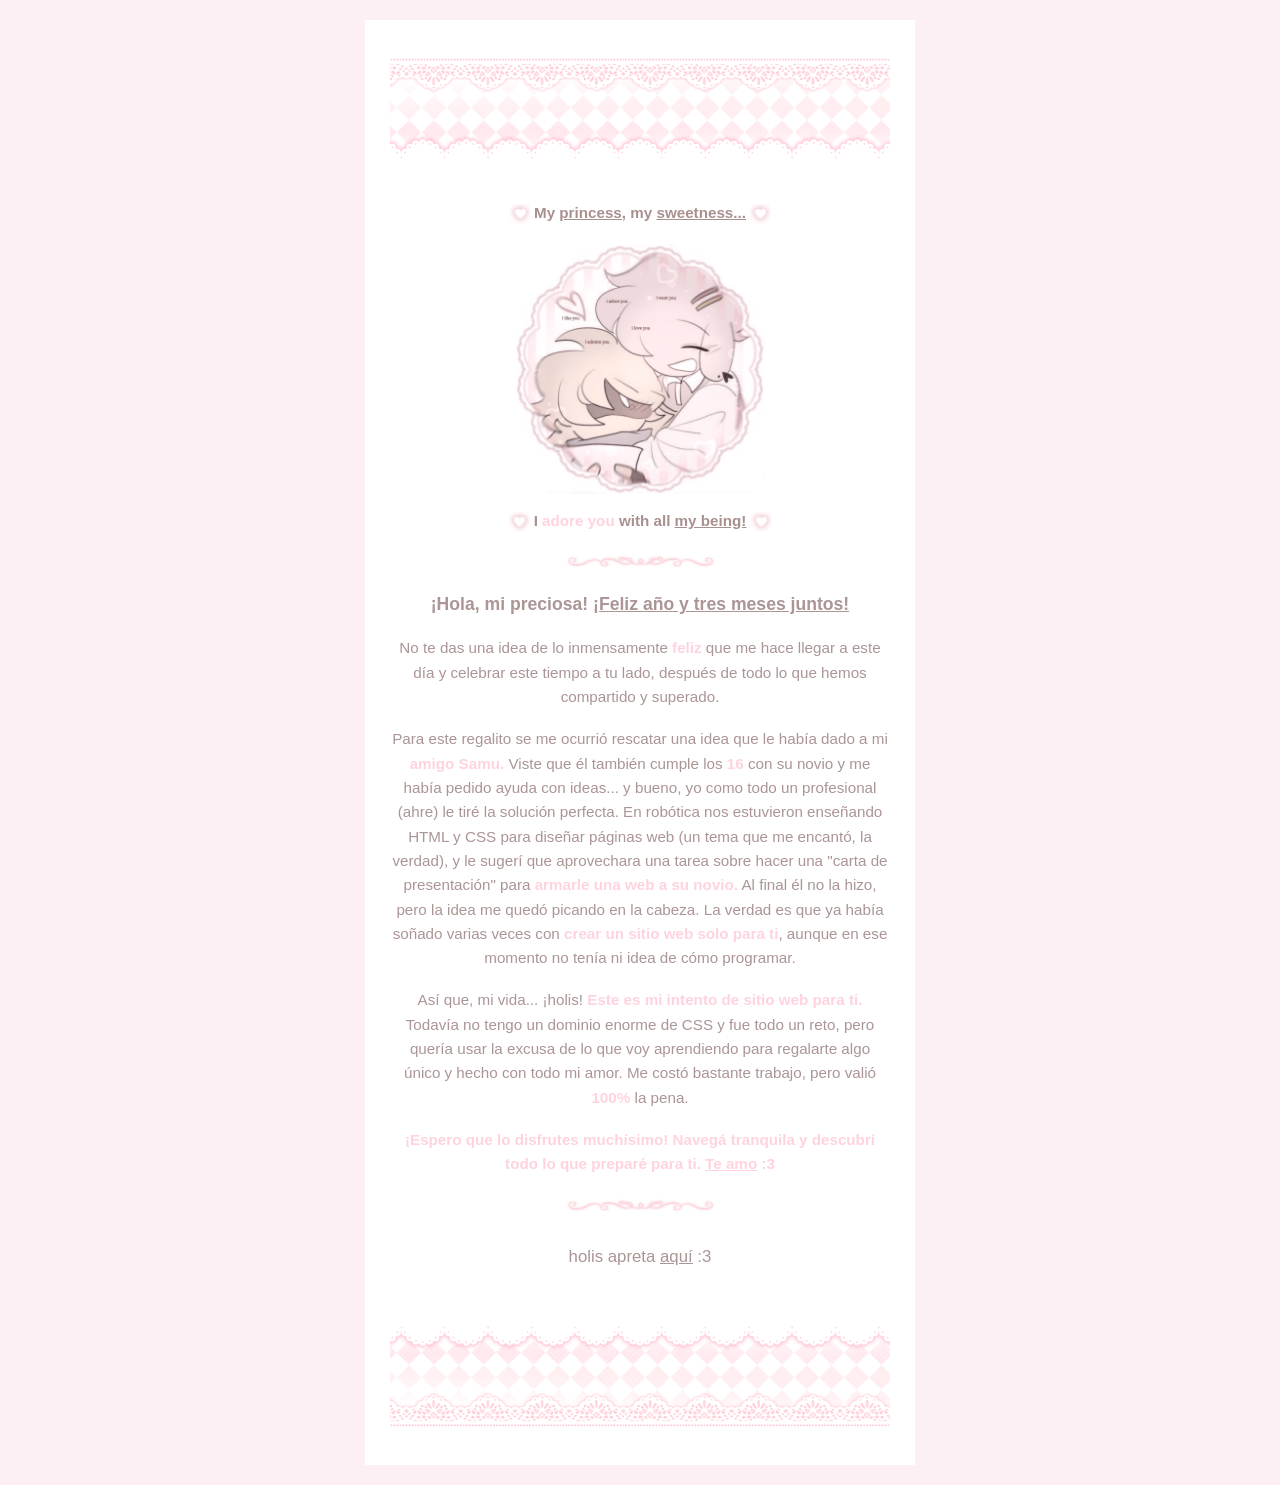
<file: index.html>
<!DOCTYPE html>
<html lang="es">
<head>
    <meta charset="UTF-8">
    <meta name="viewport" content="width=device-width, initial-scale=1.0">
    <title>Inicio - Feliz Aniversario</title>
    <link rel="stylesheet" href="styles.css">
</head>
<body>
    <div class="container">
        <!-- Encaje Superior -->
        <img src="img/Untitled164_20240831134219.png" class="lace-border" alt="Encaje superior">

        <!-- Encabezado superior de la imagen -->
        <p class="heading-title">
            <img src="img/kokoro 2.png" class="heart-icon" alt="corazón">
                 My <u>princess</u>, my <u>sweetness...</u>
            <img src="img/kokoro 2.png" class="heart-icon" alt="corazón">
</p>

        <!-- Ilustración Central -->
        <img src="img/OMGA GIELY CANON.png" class="ilustration" alt="Ilustración principal">

        <!-- Encabezado inferior de la imagen -->
        <p class="heading-title">
         <img src="img/kokoro 2.png" class="heart-icon" alt="corazón">
         I <span class="highlight">adore you</span> with all <u>my being!</u>
         <img src="img/kokoro 2.png" class="heart-icon" alt="corazón">
</p>

        <!-- Divisor Espiral Decorativo -->
        <img src="img/Untitled240_20240901220041.png" class="divider-swirl" alt="Divisor decorativo">

        <!-- Contenido principal -->
        <p class="sub-heading">
            ¡Hola, mi preciosa! <u>¡Feliz año y tres meses juntos!</u>
        </p>

        <p>
            No te das una idea de lo inmensamente <span class="highlight">feliz</span> que me hace llegar a este día y celebrar este tiempo a tu lado, después de todo lo que hemos compartido y superado.
        </p>

        <p>
            Para este regalito se me ocurrió rescatar una idea que le había dado a mi <span class="highlight">amigo Samu.</span> Viste que él también cumple los <span class="highlight">16</span> con su novio y me había pedido ayuda con ideas... y bueno, yo como todo un profesional (ahre) le tiré la solución perfecta. En robótica nos estuvieron enseñando HTML y CSS para diseñar páginas web (un tema que me encantó, la verdad), y le sugerí que aprovechara una tarea sobre hacer una "carta de presentación" para <span class="highlight">armarle una web a su novio.</span> Al final él no la hizo, pero la idea me quedó picando en la cabeza. La verdad es que ya había soñado varias veces con <span class="highlight">crear un sitio web solo para ti</span>, aunque en ese momento no tenía ni idea de cómo programar.
        </p>

        <p>
            Así que, mi vida... ¡holis! <span class="highlight">Este es mi intento de sitio web para ti.</span> Todavía no tengo un dominio enorme de CSS y fue todo un reto, pero quería usar la excusa de lo que voy aprendiendo para regalarte algo único y hecho con todo mi amor. Me costó bastante trabajo, pero valió <span class="highlight">100%</span> la pena.
        </p>

        <p class="pink-text">
            ¡Espero que lo disfrutes muchísimo! Navegá tranquila y descubrí todo lo que preparé para ti. <u>Te amo</u> :3
        </p>

        <!-- Divisor Espiral Decorativo -->
        <img src="img/Untitled240_20240901220041.png" class="divider-swirl" alt="Divisor decorativo">

        <!-- Enlace siguiente -->
        <p class="nav-link">
            holis apreta <a href="carta.html"><u>aquí</u></a> :3
        </p>
        <a href="carta.html" class="link-overlay"></a>

        <!-- Encaje Inferior -->
        <img src="img/Untitled164_20240902235932.png" class="lace-border" alt="Encaje inferior">
    </div>
</body>
</html>
</file>
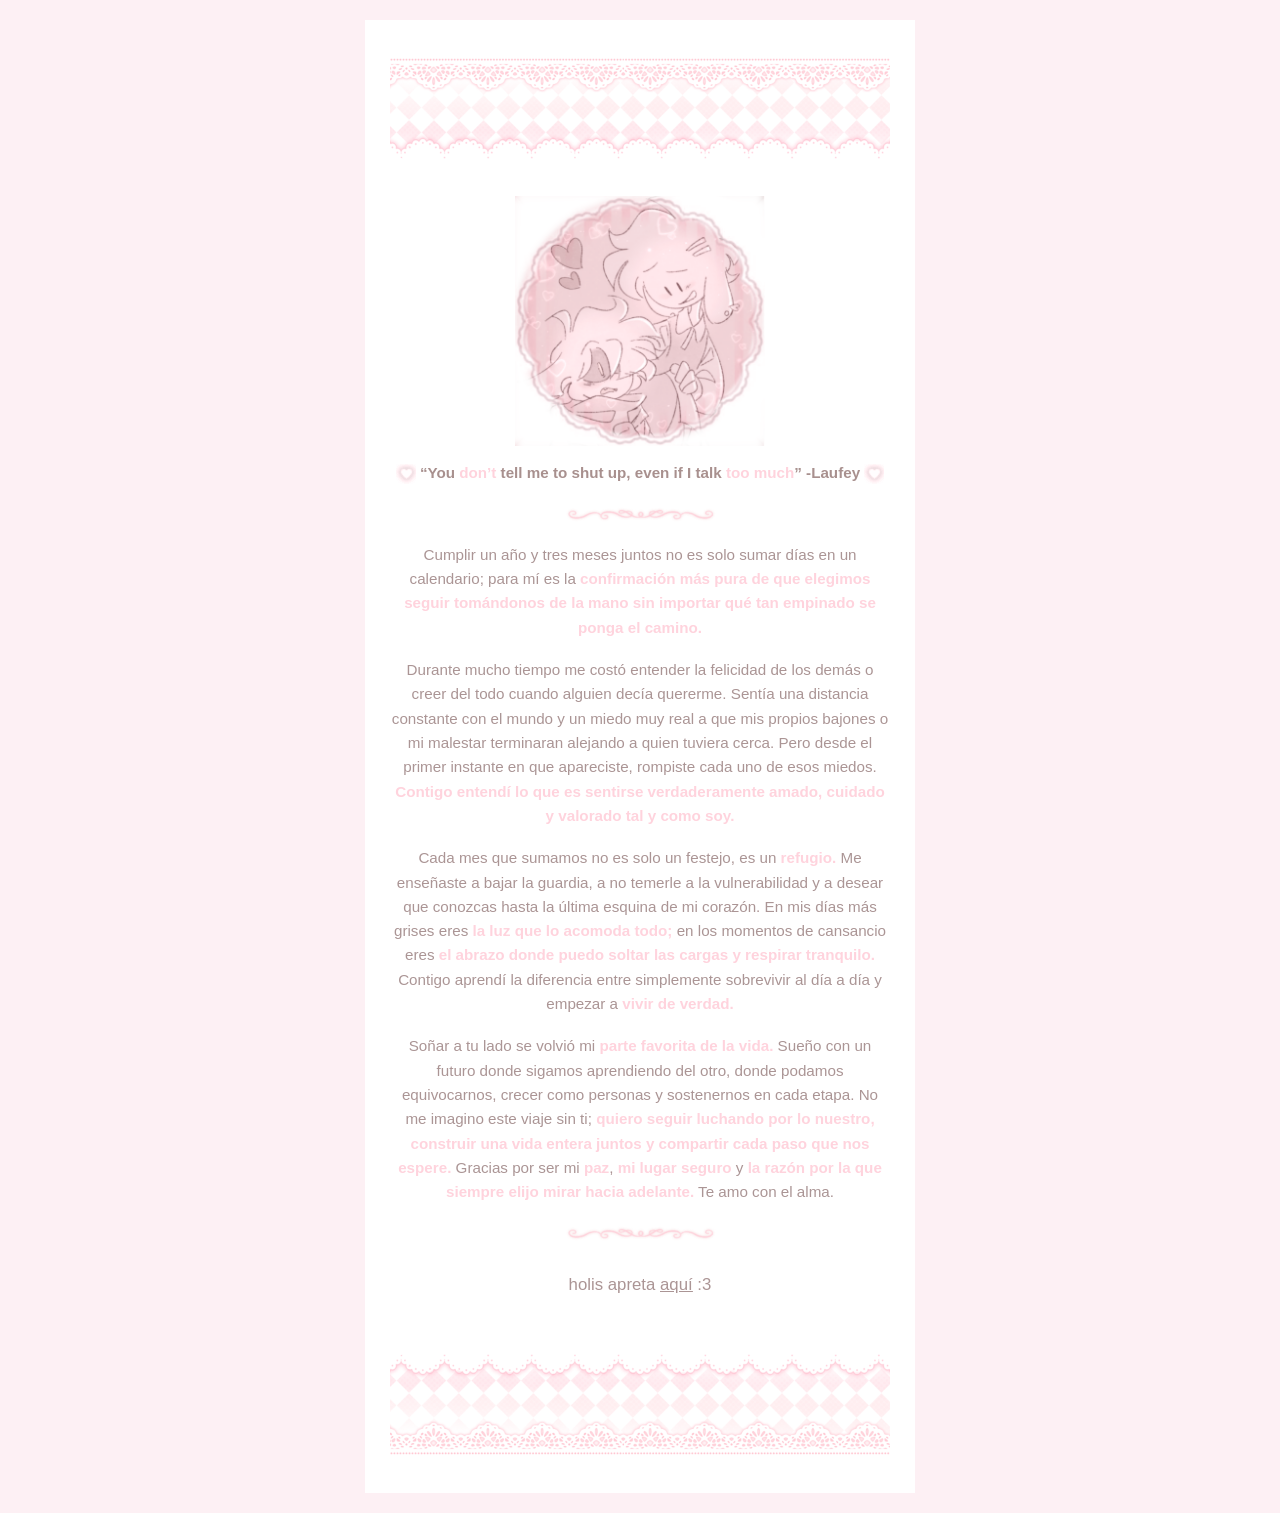
<file: carta.html>
<!DOCTYPE html>
<html lang="es">
<head>
    <meta charset="UTF-8">
    <meta name="viewport" content="width=device-width, initial-scale=1.0">
    <title>Carta - Feliz Aniversario</title>
    <link rel="stylesheet" href="styles.css">
</head>
<body>
    <div class="container">
        <!-- Encaje Superior -->
        <img src="img/Untitled164_20240831134219.png" class="lace-border" alt="Encaje superior">

        <!-- Ilustración Principal -->
        <img src="img/giely parte dos mwa.png" class="ilustration" alt="Ilustración carta">

        <!-- Cita superior -->
        <p class="heading-title">
         <img src="img/kokoro 2.png" class="heart-icon" alt="corazón">
           “You <span class="highlight">don’t</span> tell me to shut up, even if I talk <span class="highlight">too much</span>” -Laufey
         <img src="img/kokoro 2.png" class="heart-icon" alt="corazón">
</p>

        <!-- Divisor Espiral Decorativo -->
        <img src="img/Untitled240_20240901220041.png" class="divider-swirl" alt="Divisor decorativo">

        <!-- Parrafos con resaltados exactos -->
        <p>
            Cumplir un año y tres meses juntos no es solo sumar días en un calendario; para mí es la <span class="highlight">confirmación más pura de que elegimos seguir tomándonos de la mano sin importar qué tan empinado se ponga el camino.</span>
        </p>

        <p>
            Durante mucho tiempo me costó entender la felicidad de los demás o creer del todo cuando alguien decía quererme. Sentía una distancia constante con el mundo y un miedo muy real a que mis propios bajones o mi malestar terminaran alejando a quien tuviera cerca. Pero desde el primer instante en que apareciste, rompiste cada uno de esos miedos. <span class="highlight">Contigo entendí lo que es sentirse verdaderamente amado, cuidado y valorado tal y como soy.</span>
        </p>

        <p>
            Cada mes que sumamos no es solo un festejo, es un <span class="highlight">refugio.</span> Me enseñaste a bajar la guardia, a no temerle a la vulnerabilidad y a desear que conozcas hasta la última esquina de mi corazón. En mis días más grises eres <span class="highlight">la luz que lo acomoda todo;</span> en los momentos de cansancio eres <span class="highlight">el abrazo donde puedo soltar las cargas y respirar tranquilo.</span> Contigo aprendí la diferencia entre simplemente sobrevivir al día a día y empezar a <span class="highlight">vivir de verdad.</span>
        </p>

        <p>
            Soñar a tu lado se volvió mi <span class="highlight">parte favorita de la vida.</span> Sueño con un futuro donde sigamos aprendiendo del otro, donde podamos equivocarnos, crecer como personas y sostenernos en cada etapa. No me imagino este viaje sin ti; <span class="highlight">quiero seguir luchando por lo nuestro, construir una vida entera juntos y compartir cada paso que nos espere.</span> Gracias por ser mi <span class="highlight">paz</span>, <span class="highlight">mi lugar seguro</span> y <span class="highlight">la razón por la que siempre elijo mirar hacia adelante.</span> Te amo con el alma.
        </p>

        <!-- Divisor Espiral Decorativo -->
        <img src="img/Untitled240_20240901220041.png" class="divider-swirl" alt="Divisor decorativo">

        <!-- Enlace siguiente -->
        <p class="nav-link">
            holis apreta <a href="poema.html"><u>aquí</u></a> :3
        </p>

        <!-- Encaje Inferior -->
        <img src="img/Untitled164_20240902235932.png" class="lace-border" alt="Encaje inferior">
    </div>
</body>
</html>
</file>
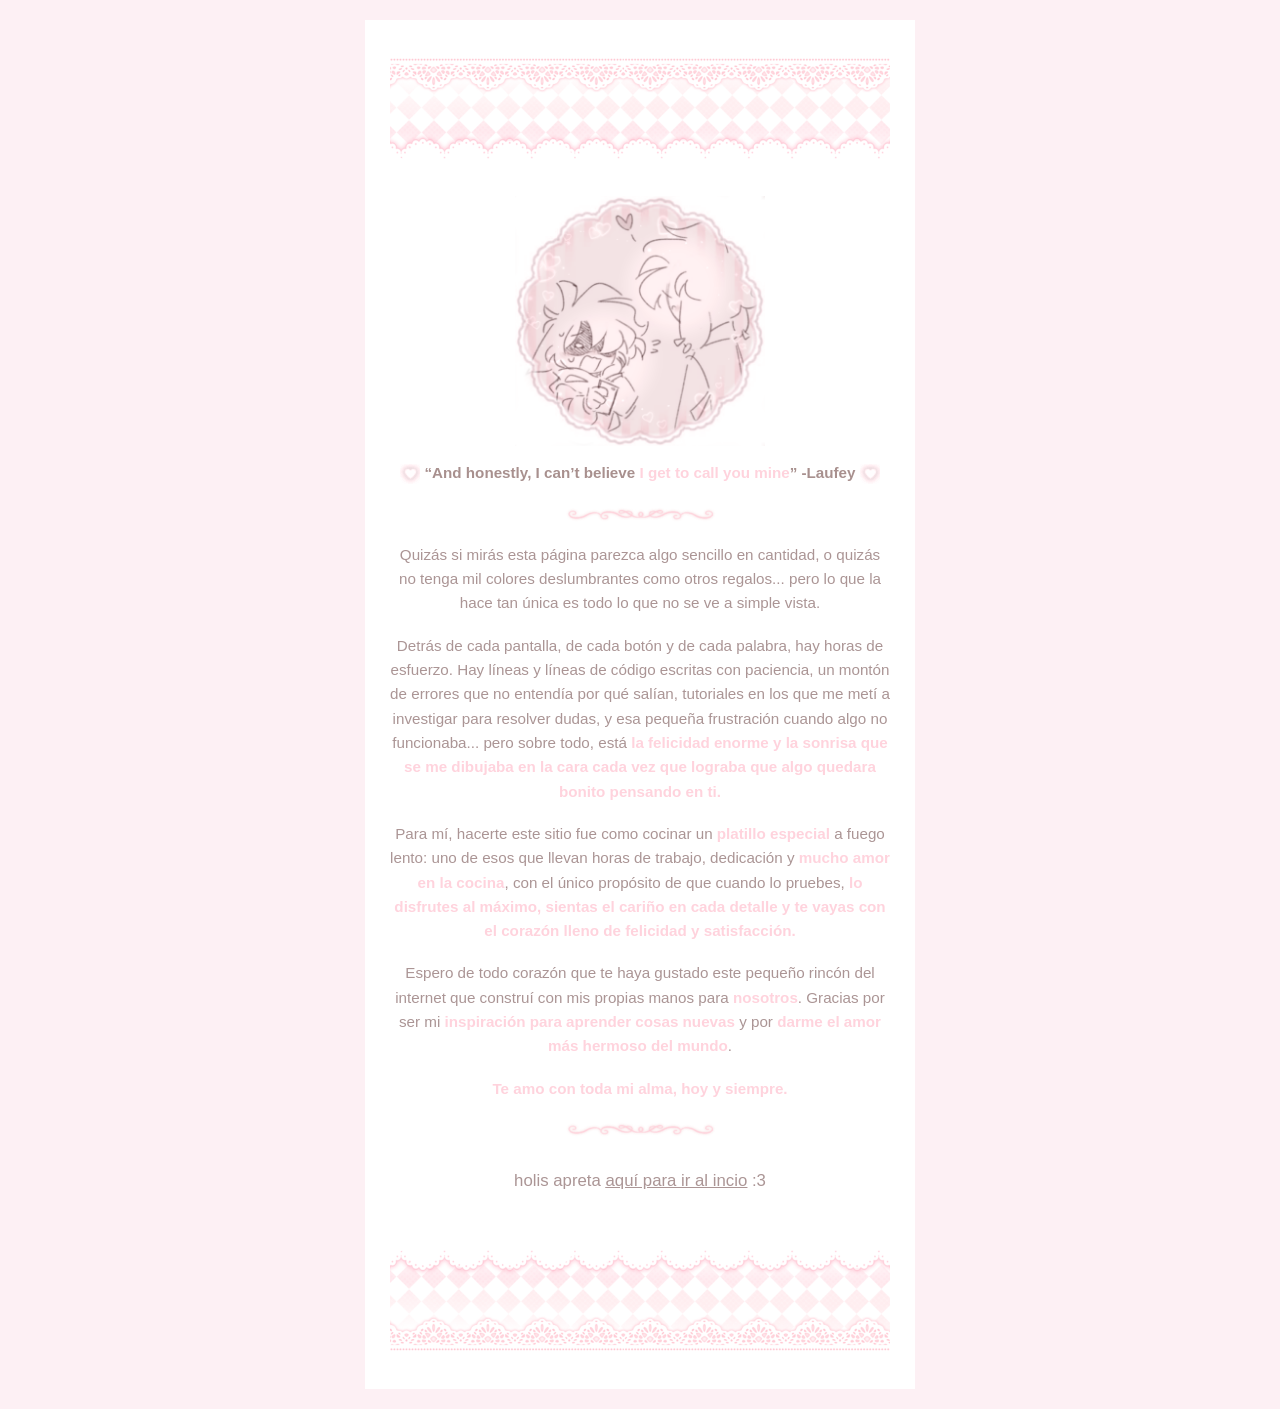
<file: final.html>
<!DOCTYPE html>
<html lang="es">
<head>
    <meta charset="UTF-8">
    <meta name="viewport" content="width=device-width, initial-scale=1.0">
    <title>Final - Feliz Aniversario</title>
    <link rel="stylesheet" href="styles.css">
</head>
<body>
    <div class="container">
        <!-- Encaje Superior -->
        <img src="img/Untitled164_20240831134219.png" class="lace-border" alt="Encaje superior">

        <!-- Ilustración Principal del Final -->
        <img src="img/giely ultima parte sdjaowjdwoid.png" class="ilustration" alt="Ilustración final">

        <!-- Cita superior -->
        <p class="heading-title">
         <img src="img/kokoro 2.png" class="heart-icon" alt="corazón">
            “And honestly, I can’t believe <span class="highlight">I get to call you mine</span>” -Laufey
          <img src="img/kokoro 2.png" class="heart-icon" alt="corazón">
</p>

        <!-- Divisor Espiral Decorativo -->
        <img src="img/Untitled240_20240901220041.png" class="divider-swirl" alt="Divisor decorativo">

        <!-- Párrafos de despedida con resaltados exactos -->
        <p>
            Quizás si mirás esta página parezca algo sencillo en cantidad, o quizás no tenga mil colores deslumbrantes como otros regalos... pero lo que la hace tan única es todo lo que no se ve a simple vista.
        </p>

        <p>
            Detrás de cada pantalla, de cada botón y de cada palabra, hay horas de esfuerzo. Hay líneas y líneas de código escritas con paciencia, un montón de errores que no entendía por qué salían, tutoriales en los que me metí a investigar para resolver dudas, y esa pequeña frustración cuando algo no funcionaba... pero sobre todo, está <span class="highlight">la felicidad enorme y la sonrisa que se me dibujaba en la cara cada vez que lograba que algo quedara bonito pensando en ti.</span>
        </p>

        <p>
            Para mí, hacerte este sitio fue como cocinar un <span class="highlight">platillo especial</span> a fuego lento: uno de esos que llevan horas de trabajo, dedicación y <span class="highlight">mucho amor en la cocina</span>, con el único propósito de que cuando lo pruebes, <span class="highlight">lo disfrutes al máximo, sientas el cariño en cada detalle y te vayas con el corazón lleno de felicidad y satisfacción.</span>
        </p>

        <p>
            Espero de todo corazón que te haya gustado este pequeño rincón del internet que construí con mis propias manos para <span class="highlight">nosotros</span>. Gracias por ser mi <span class="highlight">inspiración para aprender cosas nuevas</span> y por <span class="highlight">darme el amor más hermoso del mundo</span>.
        </p>

        <p class="pink-text">
            Te amo con toda mi alma, hoy y siempre.
        </p>

        <!-- Divisor Espiral Decorativo -->
        <img src="img/Untitled240_20240901220041.png" class="divider-swirl" alt="Divisor decorativo">

        <!-- Enlace para volver al inicio -->
        <p class="nav-link">
            holis apreta <a href="index.html"><u>aquí para ir al incio</u></a> :3
        </p>

        <!-- Encaje Inferior -->
        <img src="img/Untitled164_20240902235932.png" class="lace-border" alt="Encaje inferior">
    </div>
</body>
</html>
</file>
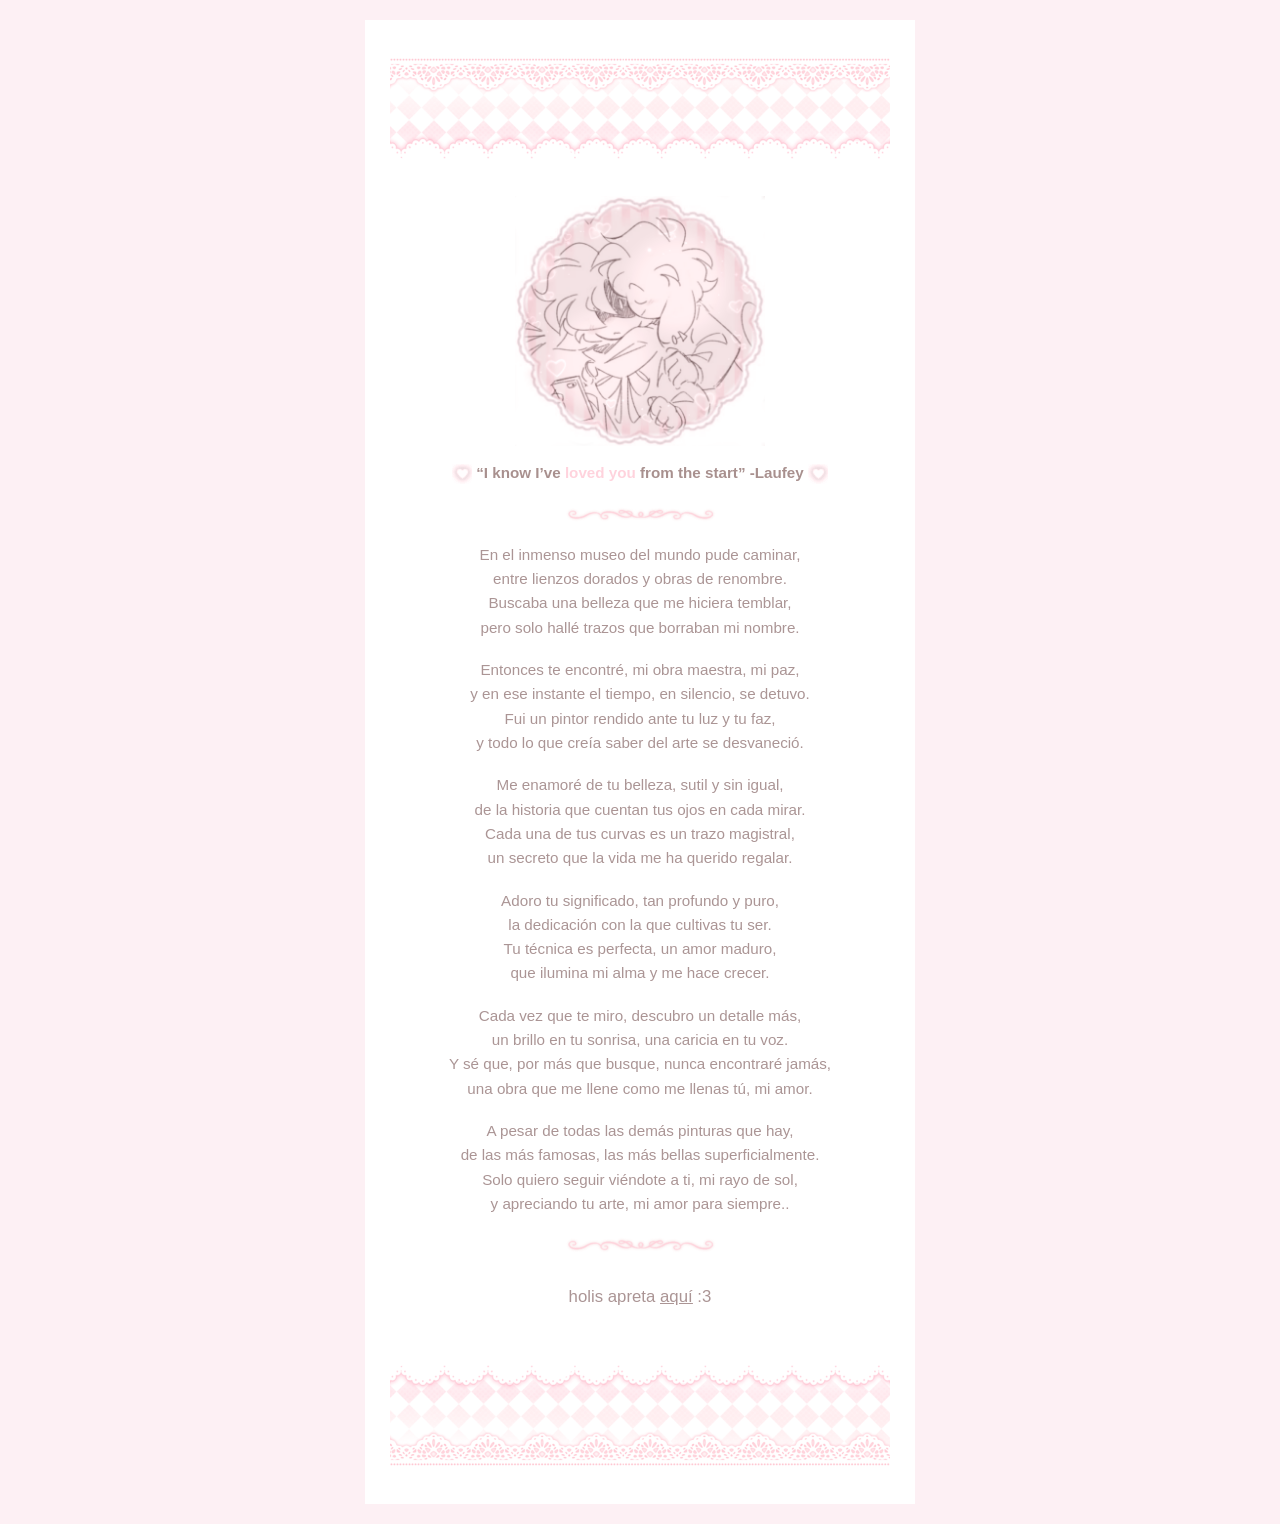
<file: poema.html>
<!DOCTYPE html>
<html lang="es">
<head>
    <meta charset="UTF-8">
    <meta name="viewport" content="width=device-width, initial-scale=1.0">
    <title>Poema - Feliz Aniversario</title>
    <link rel="stylesheet" href="styles.css">
</head>
<body>
    <div class="container">
        <!-- Encaje Superior -->
        <img src="img/Untitled164_20240831134219.png" class="lace-border" alt="Encaje superior">

        <!-- Ilustración Principal del Poema -->
        <img src="img/giely parte tres yipee.png" class="ilustration" alt="Ilustración poema">

        <!-- Cita superior -->
        <p class="heading-title">
          <img src="img/kokoro 2.png" class="heart-icon" alt="corazón">
           “I know I’ve <span class="highlight">loved you</span> from the start” -Laufey
         <img src="img/kokoro 2.png" class="heart-icon" alt="corazón">
</p>

        <!-- Divisor Espiral Decorativo -->
        <img src="img/Untitled240_20240901220041.png" class="divider-swirl" alt="Divisor decorativo">

        <!-- Estrofas del Poema -->
        <p>
            En el inmenso museo del mundo pude caminar,<br>
            entre lienzos dorados y obras de renombre.<br>
            Buscaba una belleza que me hiciera temblar,<br>
            pero solo hallé trazos que borraban mi nombre.
        </p>

        <p>
            Entonces te encontré, mi obra maestra, mi paz,<br>
            y en ese instante el tiempo, en silencio, se detuvo.<br>
            Fui un pintor rendido ante tu luz y tu faz,<br>
            y todo lo que creía saber del arte se desvaneció.
        </p>

        <p>
            Me enamoré de tu belleza, sutil y sin igual,<br>
            de la historia que cuentan tus ojos en cada mirar.<br>
            Cada una de tus curvas es un trazo magistral,<br>
            un secreto que la vida me ha querido regalar.
        </p>

        <p>
            Adoro tu significado, tan profundo y puro,<br>
            la dedicación con la que cultivas tu ser.<br>
            Tu técnica es perfecta, un amor maduro,<br>
            que ilumina mi alma y me hace crecer.
        </p>

        <p>
            Cada vez que te miro, descubro un detalle más,<br>
            un brillo en tu sonrisa, una caricia en tu voz.<br>
            Y sé que, por más que busque, nunca encontraré jamás,<br>
            una obra que me llene como me llenas tú, mi amor.
        </p>

        <p>
            A pesar de todas las demás pinturas que hay,<br>
            de las más famosas, las más bellas superficialmente.<br>
            Solo quiero seguir viéndote a ti, mi rayo de sol,<br>
            y apreciando tu arte, mi amor para siempre..
        </p>

        <!-- Divisor Espiral Decorativo -->
        <img src="img/Untitled240_20240901220041.png" class="divider-swirl" alt="Divisor decorativo">

        <!-- Enlace siguiente -->
        <p class="nav-link">
            holis apreta <a href="final.html"><u>aquí</u></a> :3
        </p>

        <!-- Encaje Inferior -->
        <img src="img/Untitled164_20240902235932.png" class="lace-border" alt="Encaje inferior">
    </div>
</body>
</html>
</file>
<file: styles.css>
/* Configuración de texto y alineación general */
body {
    background-color: #fdf0f4;
    font-family: 'Segoe UI', Arial, sans-serif;
    color: #ab9595; /* Color café/marrón suave del texto normal */
    display: flex;
    justify-content: center;
    padding: 20px 0;
    margin: 0;
}

.container {
    background: #ffffff;
    width: 100%;
    max-width: 500px;
    padding: 10px 25px;
    text-align: center;
}

p {
    line-height: 1.6;
    margin-bottom: 18px;
    font-size: 0.95rem;
}

/* Encajes e imágenes decorativas */
.lace-border {
    width: 100%;
    height: auto;
    display: block;
    margin: 10px 0;
}

.divider-swirl {
    width: 220px;
    height: auto;
    margin: 20px auto;
    display: block;
}

.ilustration {
    width: 250px;
    height: auto;
    margin: 10px auto;
    display: block;
}

/* Estilos de títulos y textos resaltados */
.heading-title {
    color: #a8908e;
    font-size: 0.95rem;
    font-weight: 600;
    white-space: nowrap;
}

.sub-heading {
    color: #ab9595;
    font-weight: bold;
    font-size: 1.1rem;
}

/* Resaltado rosa suave para palabras clave */
.highlight {
    color: #ffd3dd;
    font-weight: bold;
}

/* Texto completamente en rosa suave */
.pink-text {
    color: #ffd3dd;
    font-weight: bold;
}

/* Enlace/botón simple estilo texto */
.nav-link {
    color: #ab9595;
    font-weight: 500;
    font-size: 1.05rem;
    margin-top: 10px;
    display: inline-block;
}

.heart-icon {
    width: 16x;            /* Tamaño del corazón */
    height: auto;
    vertical-align: middle; /* Lo alinea exactamente a la altura del texto */
    margin: 0 0px;         /* Espacio entre el corazón y el texto */
}

.nav-link a {
    color: inherit;
}
</file>
